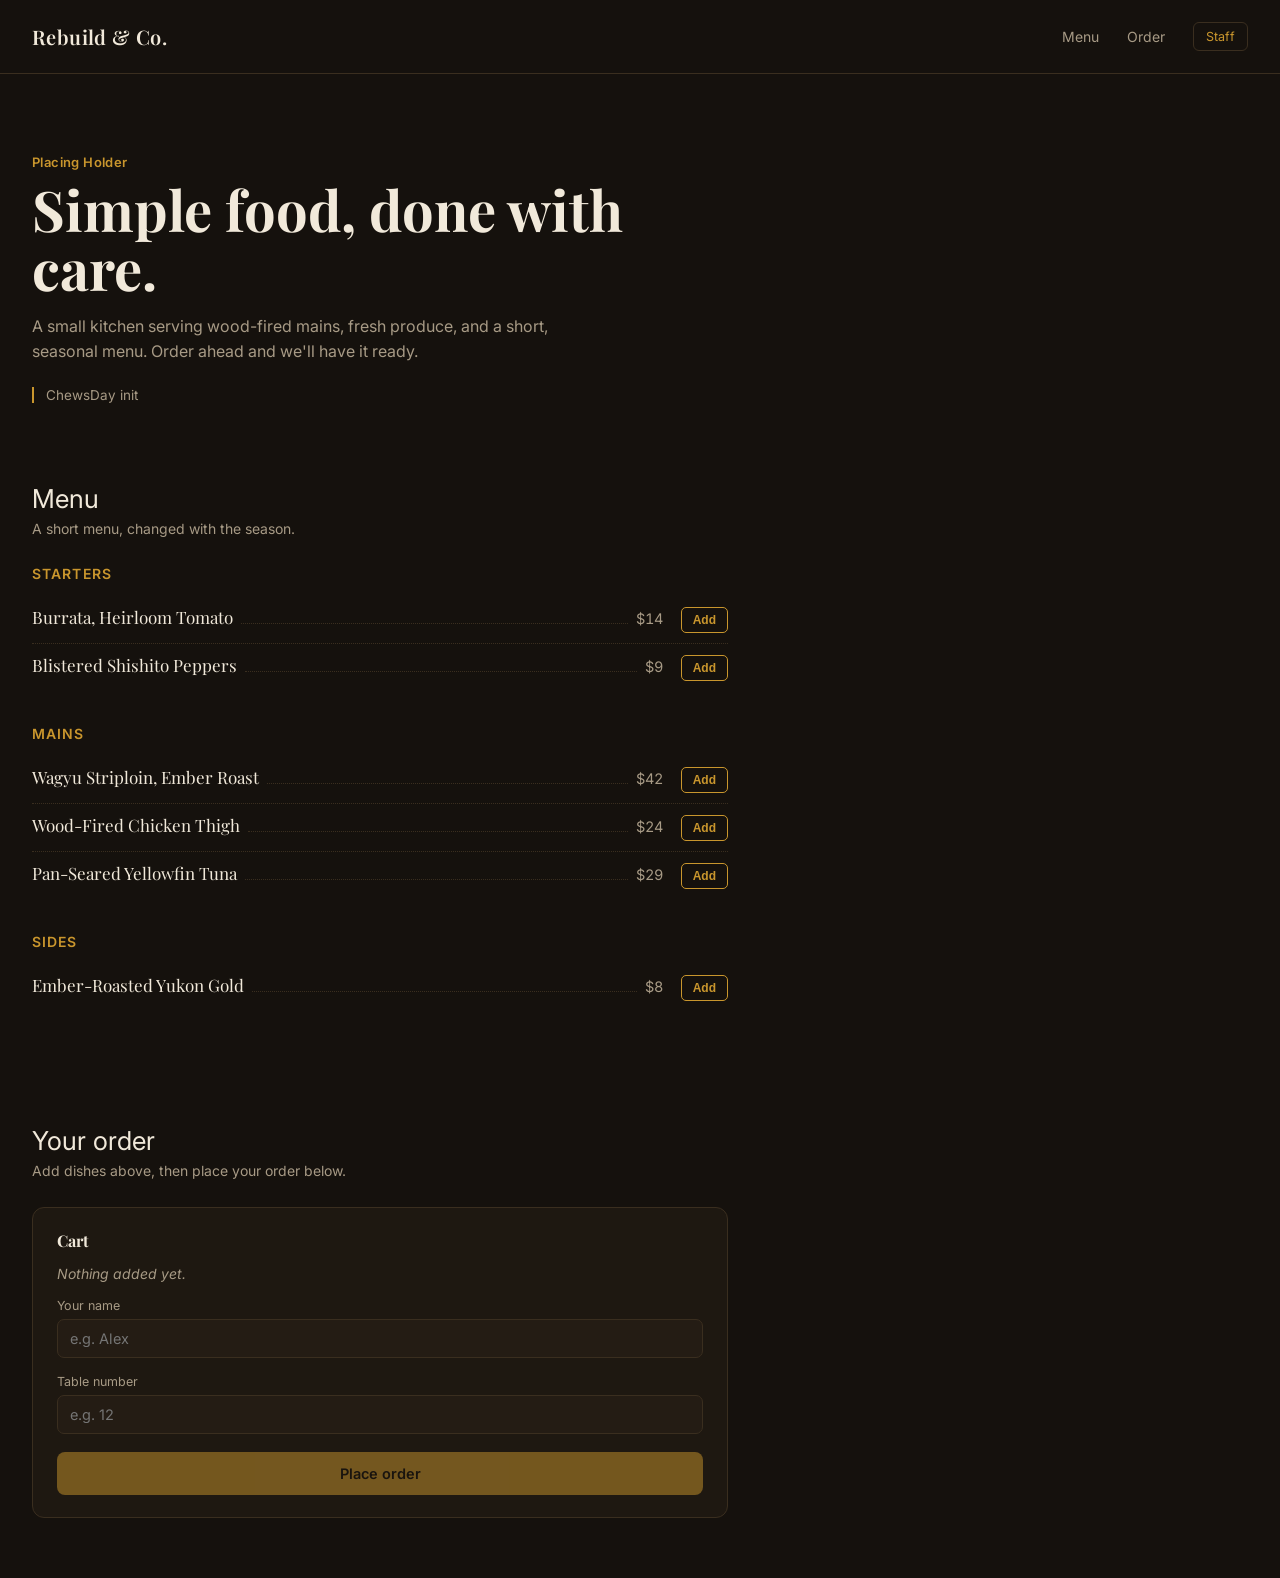
<file: index.html>
<!DOCTYPE html>
<html lang="en">
<head>
<meta charset="UTF-8">
<meta name="viewport" content="width=device-width, initial-scale=1">
<title>Rebuild no Co</title>
<link rel="stylesheet" href="resource/style.css">
</head>
<body>
<nav>
  <a class="brand" href="index.html">Rebuild &amp; Co.</a>
  <div class="nav-links">
    <a href="#menu">Menu</a>
    <a href="#order">Order</a>
    <a class="staff" href="login.html">Staff</a>
  </div>
</nav>

<div class="hero">
  <div class="eyebrow">Placing Holder</div>
  <h1>Simple food, done with care.</h1>
  <p>A small kitchen serving wood-fired mains, fresh produce, and a short, seasonal menu. Order ahead and we'll have it ready.</p>
  <div class="hours">ChewsDay init</div>
</div>

<section id="menu">
  <div class="section-title">Menu</div>
  <div class="section-sub">A short menu, changed with the season.</div>

  <div class="menu-group">
    <h3>Starters</h3>
    <div class="dish"><span class="name">Burrata, Heirloom Tomato</span><span class="fill"></span><span class="price">$14</span><button class="add" data-name="Burrata, Heirloom Tomato" data-price="14">Add</button></div>
    <div class="dish"><span class="name">Blistered Shishito Peppers</span><span class="fill"></span><span class="price">$9</span><button class="add" data-name="Blistered Shishito Peppers" data-price="9">Add</button></div>
  </div>

  <div class="menu-group">
    <h3>Mains</h3>
    <div class="dish"><span class="name">Wagyu Striploin, Ember Roast</span><span class="fill"></span><span class="price">$42</span><button class="add" data-name="Wagyu Striploin, Ember Roast" data-price="42">Add</button></div>
    <div class="dish"><span class="name">Wood-Fired Chicken Thigh</span><span class="fill"></span><span class="price">$24</span><button class="add" data-name="Wood-Fired Chicken Thigh" data-price="24">Add</button></div>
    <div class="dish"><span class="name">Pan-Seared Yellowfin Tuna</span><span class="fill"></span><span class="price">$29</span><button class="add" data-name="Pan-Seared Yellowfin Tuna" data-price="29">Add</button></div>
  </div>

  <div class="menu-group">
    <h3>Sides</h3>
    <div class="dish"><span class="name">Ember-Roasted Yukon Gold</span><span class="fill"></span><span class="price">$8</span><button class="add" data-name="Ember-Roasted Yukon Gold" data-price="8">Add</button></div>
  </div>
</section>

<section id="order">
  <div class="section-title">Your order</div>
  <div class="section-sub">Add dishes above, then place your order below.</div>

  <div class="cart">
    <h3>Cart</h3>
    <div id="cartItems"><div class="cart-empty">Nothing added yet.</div></div>
    <div class="cart-total" id="cartTotal" style="display:none;"><span>Total</span><span id="totalAmount"></span></div>

    <div class="field"><label>Your name</label><input id="custName" placeholder="e.g. Alex"></div>
    <div class="field"><label>Table number</label><input id="custTable" placeholder="e.g. 12"></div>

    <button class="primary" id="placeOrder" disabled>Place order</button>
    <div class="confirm" id="confirmMsg">Order sent to the kitchen — thank you!</div>
  </div>
</section>

<script src="resource/order.js"></script>
</body>
</html>
</file>
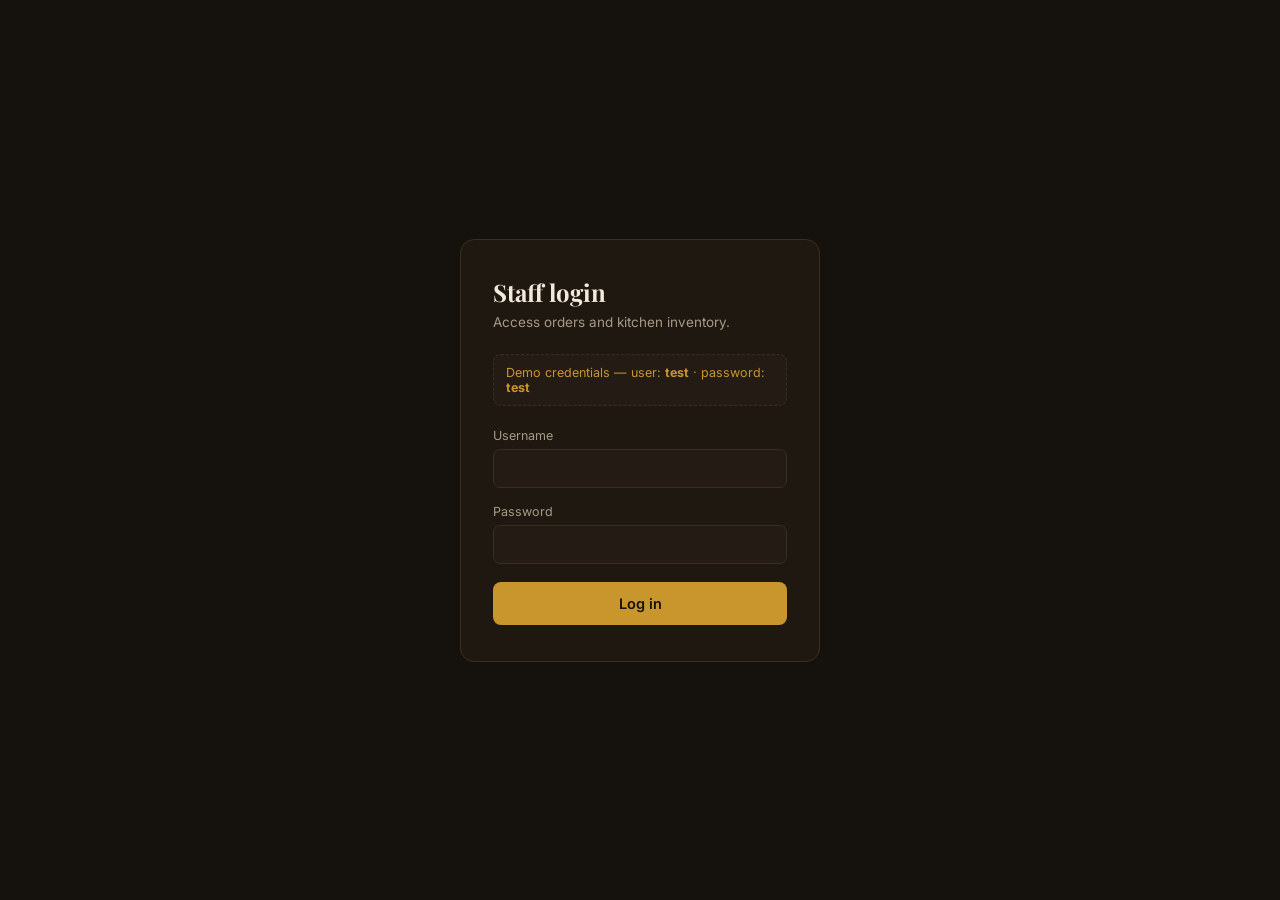
<file: admin.html>
<!DOCTYPE html>
<html lang="en">
<head>
<meta charset="UTF-8">
<meta name="viewport" content="width=device-width, initial-scale=1">
<title>Admin — Rebuild.</title>
<link rel="stylesheet" href="resource/style.css">
</head>
<body>
<nav>
  <a class="brand" href="index.html">Woodfire &amp; Co.</a>
  <div class="nav-links"><button class="logout" id="logoutBtn">Log out</button></div>
</nav>

<div class="admin-wrap">
  <div class="admin-head">
    <h1 style="font-size:26px;">Kitchen dashboard</h1>
  </div>

  <div class="tabs">
    <button class="tab active" data-tab="orders">Customer Orders</button>
    <button class="tab" data-tab="restock">Restock</button>
  </div>

  <div class="panel-view active" id="ordersPanel">
    <div id="ordersList"></div>
  </div>

  <div class="panel-view" id="restockPanel">
    <table>
      <thead><tr><th>Item</th><th>On hand</th><th>Par</th></tr></thead>
      <tbody id="rows"></tbody>
    </table>
    <div class="actions">
      <button class="primary" style="width:auto; margin-top:0;" id="askBtn">Get restock recommendations</button>
    </div>
    <div id="panel"></div>
  </div>
</div>

<script src="resource/admin.js"></script>
</body>
</html>
</file>
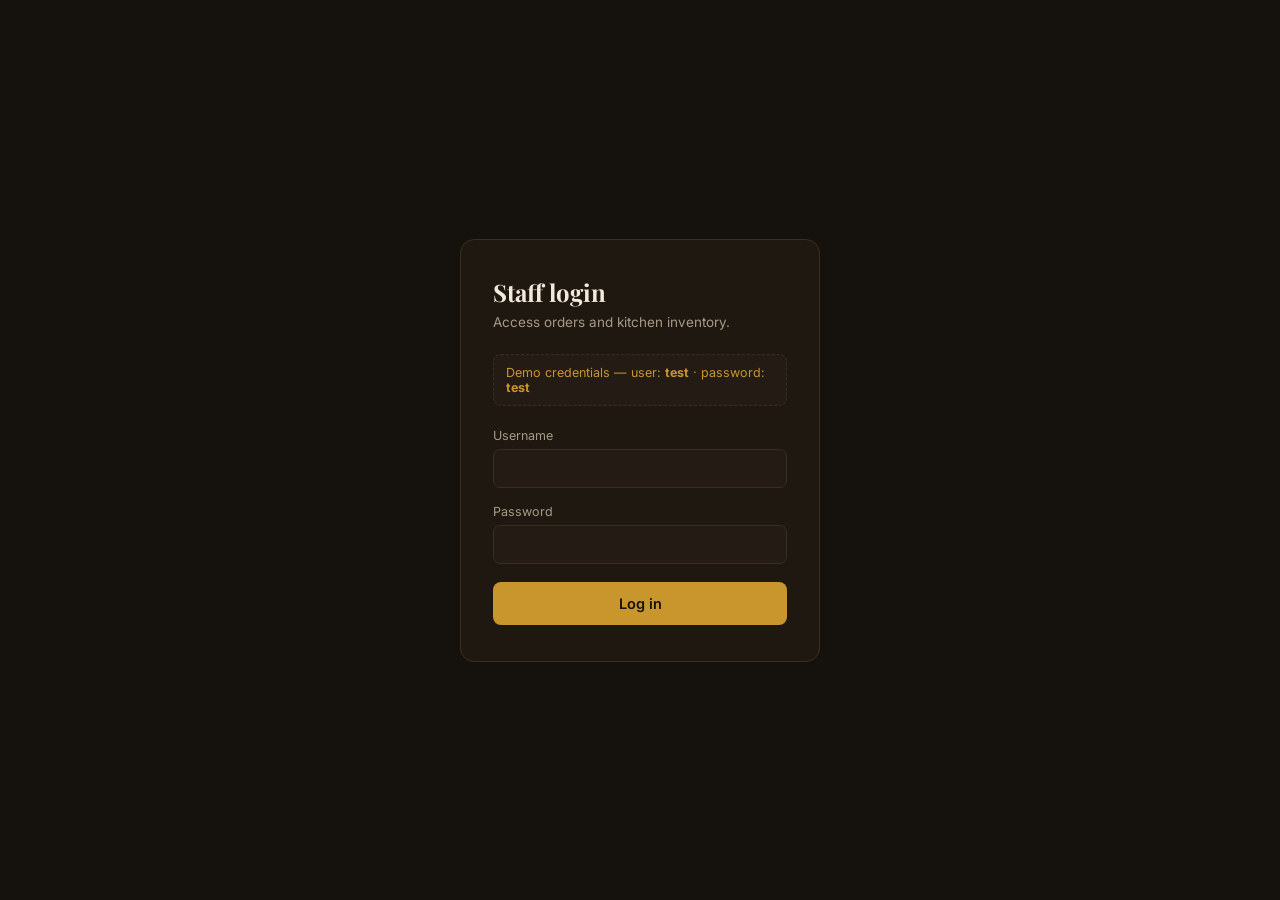
<file: login.html>
<!DOCTYPE html>
<html lang="en">
<head>
<meta charset="UTF-8">
<meta name="viewport" content="width=device-width, initial-scale=1">
<title>Staff Login — Rebuild with no Co.</title>
<link rel="stylesheet" href="resource/style.css">
</head>
<body>
<div class="login-wrap">
  <div class="login-card">
    <h1>Staff login</h1>
    <div class="sub">Access orders and kitchen inventory.</div>
    <div class="demo-hint">Demo credentials — user: <strong>test</strong> · password: <strong>test</strong></div>

    <div class="field"><label>Username</label><input id="username" autocomplete="off"></div>
    <div class="field"><label>Password</label><input id="password" type="password"></div>
    <button class="primary" id="loginBtn">Log in</button>
    <div class="error" id="loginError">Incorrect username or password.</div>
  </div>
</div>

<script src="resource/login.js"></script>
</body>
</html>
</file>
<file: resource/style.css>
@import url('https://fonts.googleapis.com/css2?family=Playfair+Display:wght@500;600;700&family=Inter:wght@400;500;600&display=swap');

:root{
  --bg:#15110D; --surface:#1E1811; --surface-2:#241C14; --line:#3A2E1F;
  --ink:#F1E9DA; --muted:#A79A85; --gold:#C9962D; --wine:#8B2635;
  --ok:#6E9169; --low:#C9673F;
  font-family:'Inter',sans-serif;
}
*{box-sizing:border-box;}
html,body{height:100%; margin:0;}
body{background:var(--bg); color:var(--ink); padding-top:env(safe-area-inset-top,0px); padding-bottom:env(safe-area-inset-bottom,0px);}
a{color:inherit;}
h1,h2,h3{font-family:'Playfair Display',serif; margin:0;}

/* Nav */
nav{
  display:flex; align-items:center; justify-content:space-between;
  padding:22px 32px; border-bottom:1px solid var(--line);
}
.brand{font-family:'Playfair Display',serif; font-size:20px; font-weight:600; letter-spacing:.02em; text-decoration:none;}
.nav-links{display:flex; gap:28px; align-items:center; font-size:14px;}
.nav-links a{text-decoration:none; color:var(--muted);}
.nav-links a.staff{color:var(--gold); font-size:12.5px; border:1px solid var(--line); padding:6px 12px; border-radius:6px;}

/* Hero */
.hero{padding:80px 32px 60px; max-width:760px;}
.hero .eyebrow{color:var(--gold); font-size:13px; font-weight:600; letter-spacing:.03em; margin-bottom:10px;}
.hero h1{font-size:clamp(36px,6vw,56px); line-height:1.05; margin-bottom:16px;}
.hero p{color:var(--muted); font-size:16px; max-width:52ch; line-height:1.6;}
.hero .hours{margin-top:22px; font-size:13.5px; color:var(--muted); border-left:2px solid var(--gold); padding-left:12px;}

/* Menu */
section{padding:20px 32px 60px; max-width:760px;}
.section-title{font-size:26px; margin-bottom:6px;}
.section-sub{color:var(--muted); font-size:14px; margin-bottom:28px;}
.menu-group{margin-bottom:34px;}
.menu-group h3{font-size:14px; text-transform:uppercase; letter-spacing:.08em; color:var(--gold); margin-bottom:14px; font-weight:600; font-family:'Inter',sans-serif;}
.dish{display:flex; align-items:baseline; gap:8px; padding:10px 0; border-bottom:1px dotted var(--line);}
.dish:last-child{border-bottom:none;}
.dish .name{font-family:'Playfair Display',serif; font-size:17px; flex-shrink:0;}
.dish .fill{flex:1; border-bottom:1px dotted var(--line); margin-bottom:5px;}
.dish .price{font-variant-numeric:tabular-nums; color:var(--muted); font-size:14.5px;}
.dish .add{
  background:none; border:1px solid var(--gold); color:var(--gold); font-size:12px;
  padding:5px 11px; border-radius:5px; cursor:pointer; margin-left:10px; font-weight:600;
}
.dish .add:hover{background:var(--gold); color:var(--bg);}

/* Cart */
.cart{
  background:var(--surface); border:1px solid var(--line); border-radius:12px;
  padding:22px 24px; margin-top:10px;
}
.cart h3{font-size:16px; margin-bottom:14px;}
.cart-row{display:flex; justify-content:space-between; font-size:14.5px; padding:6px 0; color:var(--muted);}
.cart-row span:first-child{color:var(--ink);}
.cart-total{display:flex; justify-content:space-between; font-weight:600; padding-top:12px; margin-top:8px; border-top:1px solid var(--line);}
.cart-empty{color:var(--muted); font-size:14px; font-style:italic;}
.field{margin-top:16px;}
.field label{display:block; font-size:12.5px; color:var(--muted); margin-bottom:6px;}
.field input{
  width:100%; background:var(--surface-2); border:1px solid var(--line); color:var(--ink);
  padding:10px 12px; border-radius:7px; font:inherit; font-size:14.5px;
}
.field input:focus{outline:1px solid var(--gold);}

button.primary{
  font:inherit; font-weight:600; font-size:14.5px; color:var(--bg); background:var(--gold);
  border:none; padding:13px 22px; border-radius:8px; cursor:pointer; width:100%; margin-top:18px;
}
button.primary:disabled{opacity:.5; cursor:default;}
.confirm{margin-top:14px; font-size:13.5px; color:var(--ok); display:none;}
.confirm.show{display:block;}

/* Login */
.login-wrap{min-height:100%; display:flex; align-items:center; justify-content:center; padding:24px;}
.login-card{
  width:100%; max-width:360px; background:var(--surface); border:1px solid var(--line);
  border-radius:14px; padding:36px 32px;
}
.login-card h1{font-size:24px; margin-bottom:6px;}
.login-card .sub{color:var(--muted); font-size:13.5px; margin-bottom:24px;}
.demo-hint{
  background:var(--surface-2); border:1px dashed var(--line); border-radius:8px;
  padding:10px 12px; font-size:12.5px; color:var(--gold); margin-bottom:22px;
}
.error{color:var(--low); font-size:13px; margin-top:10px; display:none;}
.error.show{display:block;}

/* Admin */
.admin-wrap{max-width:920px; margin:0 auto; padding:32px;}
.admin-head{display:flex; justify-content:space-between; align-items:baseline; margin-bottom:28px; flex-wrap:wrap; gap:10px;}
.logout{
  font-size:13px; color:var(--muted); background:none; border:1px solid var(--line);
  padding:8px 14px; border-radius:7px; cursor:pointer;
}
.tabs{display:flex; gap:8px; margin-bottom:26px; border-bottom:1px solid var(--line);}
.tab{
  background:none; border:none; color:var(--muted); font:inherit; font-size:14.5px; font-weight:500;
  padding:10px 4px; cursor:pointer; border-bottom:2px solid transparent; margin-right:22px;
}
.tab.active{color:var(--gold); border-bottom-color:var(--gold);}
.panel-view{display:none;}
.panel-view.active{display:block;}

.order-card{
  background:var(--surface); border:1px solid var(--line); border-radius:12px;
  padding:18px 20px; margin-bottom:14px;
}
.order-card .top{display:flex; justify-content:space-between; font-size:14px; margin-bottom:8px;}
.order-card .who{font-weight:600;}
.order-card .when{color:var(--muted); font-size:12.5px;}
.order-card ul{margin:0; padding-left:18px; font-size:14px; color:var(--muted);}
.order-card ul li{padding:2px 0;}
.empty-state{color:var(--muted); font-size:14px; font-style:italic; padding:20px 0;}

table{width:100%; border-collapse:collapse; margin-top:10px;}
thead th{text-align:left; font-size:12px; color:var(--muted); font-weight:500; padding:0 10px 10px; border-bottom:1px solid var(--line);}
tbody td{padding:12px 10px; border-bottom:1px solid var(--line); font-size:14.5px; vertical-align:middle;}
tbody tr:last-child td{border-bottom:none;}
.item{font-weight:500;}
.cat{color:var(--muted); font-size:12.5px;}
.qty{font-variant-numeric:tabular-nums;}
.bar{width:90px; height:6px; background:var(--line); border-radius:3px; overflow:hidden; margin-top:5px;}
.bar > i{display:block; height:100%; background:var(--ok);}
.low .bar > i{background:var(--low);}
.low .qty{color:var(--low); font-weight:600;}
.tag{font-size:11px; color:var(--low); margin-left:6px;}
.actions{margin-top:24px; display:flex; align-items:center; gap:14px; flex-wrap:wrap;}
#panel{
  margin-top:22px; background:var(--surface); border:1px solid var(--line); border-radius:12px;
  padding:20px 22px; display:none; white-space:pre-wrap; font-size:14.5px; line-height:1.6;
}
#panel.show{display:block;}
#panel h2{font-family:'Playfair Display',serif; font-size:18px; margin:0 0 10px; color:var(--gold);}
.dot{display:inline-block; width:7px; height:7px; border-radius:50%; background:var(--gold); animation:pulse 1s infinite ease-in-out;}
.dot:nth-child(2){animation-delay:.15s;} .dot:nth-child(3){animation-delay:.3s;}
@keyframes pulse{0%,80%,100%{opacity:.25;}40%{opacity:1;}}
@media (prefers-reduced-motion:reduce){.dot{animation:none;}}
</file>
